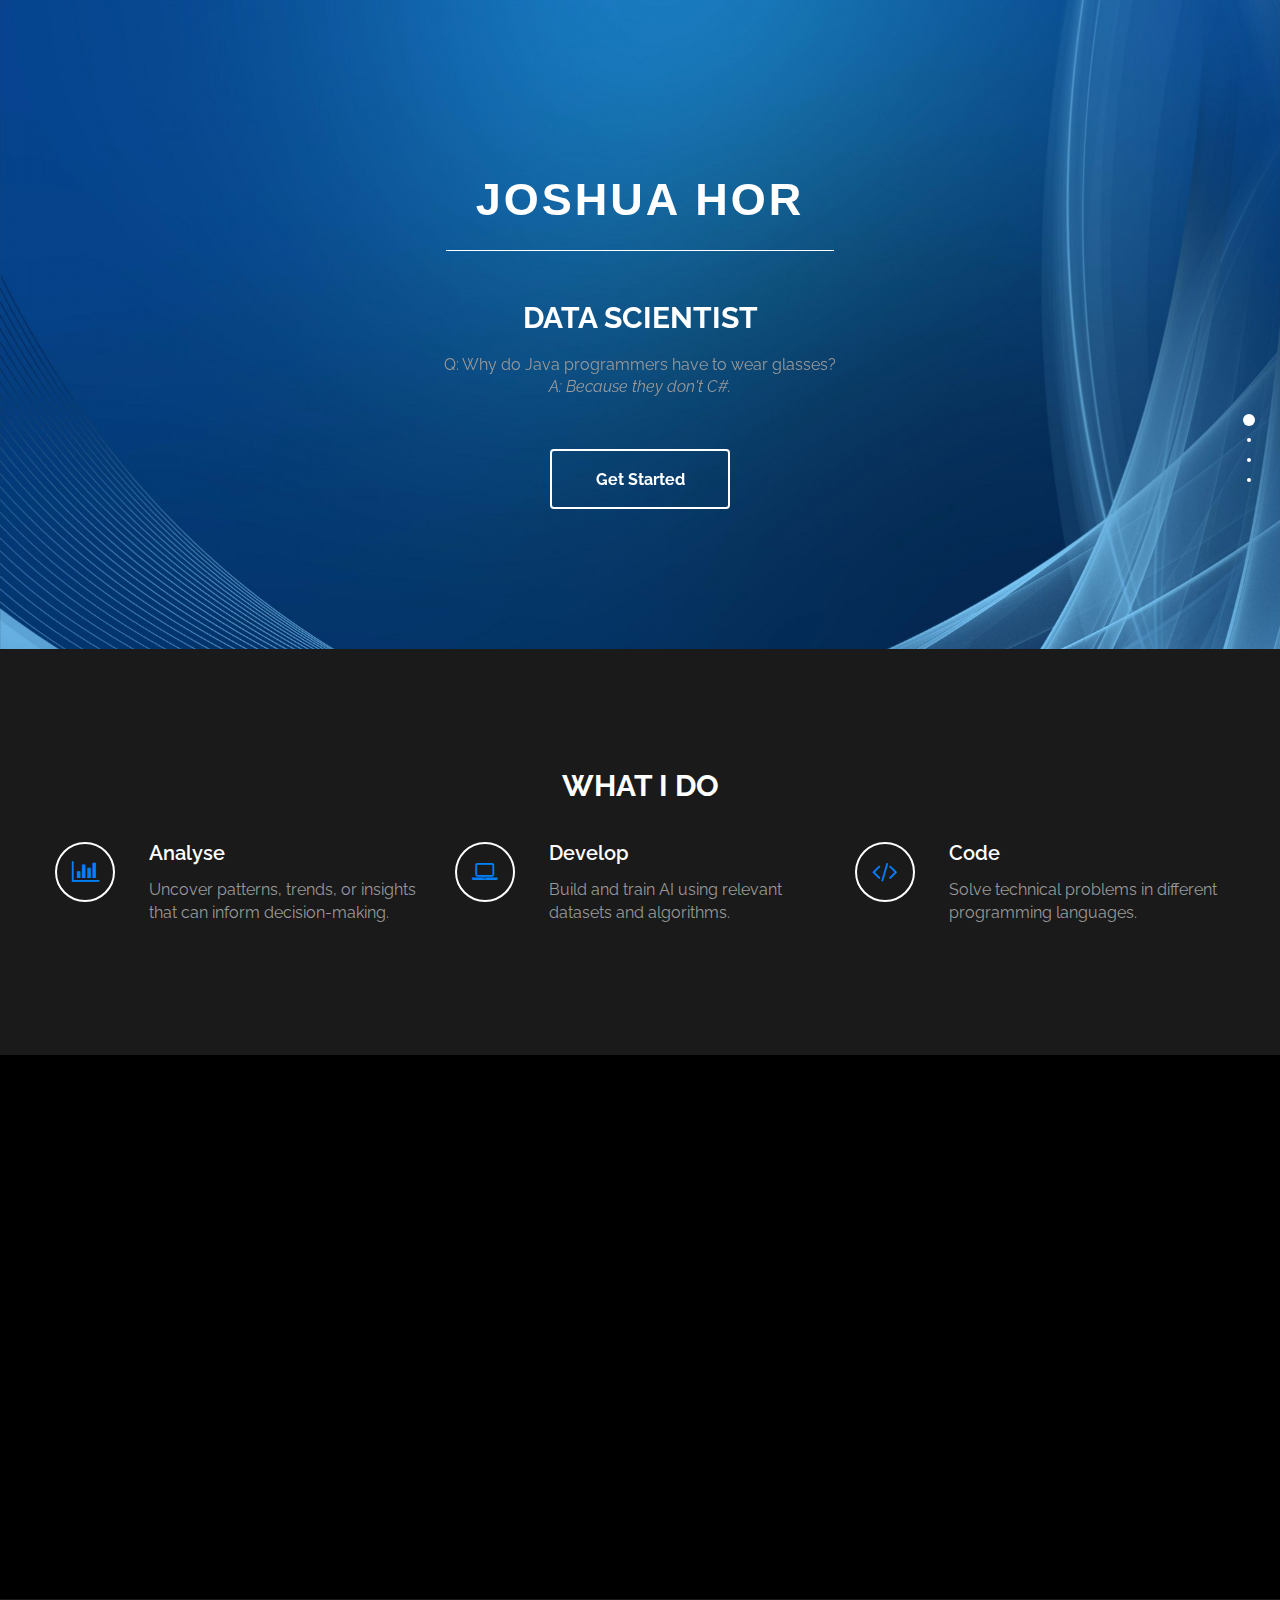
<file: index.html>
<!DOCTYPE html>
<html lang="en">

<head>
	<meta charset="utf-8">

	<title>My Resume</title>
	<meta name="keywords" content="">
	<meta name="description" content="">

	<meta http-equiv="X-UA-Compatible" content="IE=Edge">
	<meta http-equiv="Content-Type" content="text/html; charset=UTF-8" />
	<meta name="viewport" content="width=device-width, initial-scale=1">

	<!-- animate -->
	<link rel="stylesheet" href="css/animate.min.css">
	<!-- bootstrap -->
	<link rel="stylesheet" href="css/bootstrap.min.css">
	<!-- font-awesome -->
	<link rel="stylesheet" href="css/font-awesome.min.css">
	<!-- google font -->
	<link href='http://fonts.googleapis.com/css?family=Raleway:400,300,700,800' rel='stylesheet' type='text/css'>
	<!-- fullpage -->
	<link rel="stylesheet" href="css/jquery.fullPage.css">
	<!-- custom -->
	<link rel="stylesheet" href="css/style.css">

</head>

<body>

	<div id="fullpage">
		<!-- start home -->
		<div id="home" class="section">
			<div class="container">
				<div class="row">
					<div class="col-md-2"></div>
					<div class="col-md-8 wow fadeIn" data-wow-delay="0.5s">
						<h1>JOSHUA HOR</h1>
						<h2 class="rotate"> DATA SCIENTIST,
							AI ENGINEER,
							TARUMT GRADUATE, 
							BADMINTON LOVER
						</h2>
						<p>Q: Why do Java programmers have to wear glasses? 
							<br><i>A: Because they don't C#.</i>
						</p>
						<a href="#work" class="btn btn-default smoothScroll wow fadeInUp" data-wow-delay="1s">Get
							Started</a>
					</div>
					<div class="col-md-2"></div>
				</div>
			</div>
		</div>
		<!-- end of home -->

		<!-- start work -->
		<div class="section" id="work">
			<div class="container">
				<div class="row">
					<div class="col-md-12 wow bounce">
						<h2>WHAT I DO</h2>
					</div>
					<div class="row">
						<div class="col-md-4 col-xs-11 wow fadeInUp" data-wow-delay="0.6s">
							<div class="media">
								<div class="media-object media-left">
									<i class="fa fa-bar-chart"></i>
								</div>
								<div class="media-body">
									<h3 class="media-heading"> Analyse</h3>
									<p>Uncover patterns, trends, or insights that can 
										inform decision-making. 
									</p>
								</div>
							</div>
						</div>

						<div class="col-md-4 col-xs-11 wow fadeInUp" data-wow-delay="0.6s">
							<div class="media">
								<div class="media-object media-left">
									<i class="fa fa-laptop"></i>
								</div>
								<div class="media-body">
									<h3 class="media-heading"> Develop</h3>
									<p>Build and train AI using relevant datasets and 
										algorithms.
									</p>
								</div>
							</div>
						</div>

						<div class="col-md-4 col-xs-11 wow fadeInUp" data-wow-delay="0.6s">
							<div class="media">
								<div class="media-object media-left">
									<i class="fa fa-code"></i>
								</div>
								<div class="media-body">
									<h3 class="media-heading"> Code</h3>
									<p>Solve technical problems in different programming 
										languages.
									</p>
								</div>
							</div>
						</div>
					</div>
				</div>
			</div>
		</div>
		<!-- end of work -->

		<!-- start about -->
		<div class="section" id="about">
			<div class="container">
				<div class="row">
					<div class="col-md-6 col-xs-11 wow fadeInLeft" data-wow-delay="0.9s">
						<h2>ABOUT JOSHUA</h2>
						<h4>DATA SCIENTIST</h4>
						<p>I am Joshua Hor Shen Yang, a graduate from Tunku Abdul Rahman University of Management and 
							Technology (TARUMT).
						</p>
						<p>As a Data Science major. I priorly deal with Machine Learning, Artificial Intellgence and Data Analysis topics,
							but I am also a self-taught Full-Stack Developer.
						</p>
					</div>
					<div class="col-md-6 col-xs-11 wow fadeInRight" data-wow-delay="0.9s">
						<span class="text-top">Python <small>85%</small></span>
						<div class="progress">
							<div class="progress-bar progress-bar-danger" role="progressbar" aria-valuenow="60"
								aria-valuemin="0" aria-valuemax="100" style="width:85% ;"></div>
						</div>
						<span>Java <small>75%</small></span>
						<div class="progress">
							<div class="progress-bar progress-bar-danger" role="progressbar" aria-valuenow="60"
								aria-valuemin="0" aria-valuemax="100" style="width:75% ;"></div>
						</div>
						<span>C/C++ <small>70%</small></span>
						<div class="progress">
							<div class="progress-bar progress-bar-danger" role="progressbar" aria-valuenow="60"
								aria-valuemin="0" aria-valuemax="100" style="width:70% ;"></div>
						</div>
						<span>HTML/CSS/JS <small>80%</small></span>
						<div class="progress">
							<div class="progress-bar progress-bar-danger" role="progressbar" aria-valuenow="60"
								aria-valuemin="0" aria-valuemax="100" style="width:80% ;"></div>
						</div>
						<span>SQL <small>80%</small></span>
						<div class="progress">
							<div class="progress-bar progress-bar-danger" role="progressbar" aria-valuenow="60"
								aria-valuemin="0" aria-valuemax="100" style="width:80% ;"></div>
						</div>
					</div>
				</div>
			</div>
		</div>
		<!-- end of about -->

		<!-- start of portfolio -->
		<div class="section" id="portfolio">
			<div class="container">
				<div class="row">
					<div class="col-md-12">
						<h2 class="wow bounce">PORTFOLIO</h2>
					</div>
					<div class="col-md-4 col-xs-6 wow fadeIn" data-wow-delay="0.6s">
						<div class="portfolio-thumb">
							<img src="images/portfolio-img1.jpg" class="img-responsive">
							<a href="https://github.com/lowGI/aoi-analysis">
								<div class="portfolio-overlay">
									<h4>AOI Machine Analysis</h4>
									<h5><i>Python</i></h5>
								</div>
							</a>
						</div>
					</div>

					<div class="col-md-4 col-xs-6 wow fadeIn" data-wow-delay="0.6s">
						<div class="portfolio-thumb">
							<img src="images/portfolio-img2.jpg" class="img-responsive">
							<div class="portfolio-overlay">
								<h4>Steam Game Analysis</h4>
								<h5><i>Tableau</i></h5>
							</div>
						</div>
					</div>

					<div class="col-md-4 col-xs-6 wow fadeIn" data-wow-delay="0.6s">
						<div class="portfolio-thumb">
							<img src="images/portfolio-img3.jpg" class="img-responsive">
							<a href="https://github.com/lowGI/live-broadcast-java">
								<div class="portfolio-overlay">
									<h4>Live Broadcast</h4>
									<h5><i>Java</i></h5>
								</div>
							</a>
						</div>
					</div>
					<div class="col-md-6 col-xs-6 wow fadeIn" data-wow-delay="0.6s">
						<div class="portfolio-thumb">
							<img src="images/portfolio-img4.jpg" class="img-responsive">
							<a href="https://github.com/lowGI/uni-exam-system">
								<div class="portfolio-overlay">
									<h4>University Examination System</h4>
									<h5><i>HTML, CSS, JavaScript</i></h5>
								</div>
							</a>
						</div>
					</div>
					<div class="col-md-6 col-xs-6 wow fadeIn" data-wow-delay="0.6s">
						<div class="portfolio-thumb">
							<img src="images/portfolio-img5.jpg" class="img-responsive">
							<a href="https://github.com/lowGI/ai-chatbot-version-1">
								<div class="portfolio-overlay">
									<h4>AI Chatbot</h4>
									<h5><i>Python, HTML, CSS, JavaScript</i></h5>
								</div>
							</a>
						</div>
					</div>
				</div>
			</div>
		</div>
		<!-- end of portfolio -->

		<!-- start of footer -->
		<footer>
			<div class="container">
				<div class="row">
					<div class="col-md-12 wow fadeIn" data-wow-delay="0.8s">
						<p>&copy; Copyright 2024.
						</p>
						<hr>
						<ul class="social-icon">
							<li><a href="#" class="fa fa-facebook"></a></li>
							<li><a href="#" class="fa fa-twitter"></a></li>
							<li><a href="#" class="fa fa-whatsapp"></a></li>
						</ul>
					</div>
				</div>
			</div>
		</footer>
		<!-- end of footer  -->
	</div>
	<!-- end of website -->




	<!-- jQuery -->
	<script src="js/jquery.js"></script>
	<!-- bootstrap -->
	<script src="js/bootstrap.min.js"></script>
	<!-- fullpage -->
	<script src="js/jquery.fullPage.js"></script>
	<!-- smoothScroll -->
	<script src="js/smoothscroll.js"></script>
	<!-- wow -->
	<script src="js/wow.min.js"></script>
	<!-- text rotater -->
	<script src="js/jquery.simple-text-rotator.js"></script>
	<!-- custom -->
	<script src="js/custom.js"></script>

</body>

</html>
</file>
<file: css/style.css>
:root {
    --blue: rgba(0, 132, 255, 0.994);
}

body {
    background: #000000;
    color: #999;
    font-family: 'Raleway', sans-serif;
    font-size: 16px;
    font-weight: 400;
}

/* start all section */
#home,
#home .fp-slide,
#home .fp-tableCell,

#work,
#work .fp-slide,
#work .fp-tableCell,

#about,
#about .fp-slide,
#about .fp-tableCell,

#contact,
#contact .fp-slide,
#contact .fp-tableCell,

#portfolio,
#portfolio .fp-slide,
#portfolio .fp-tableCell,

footer,
footer .fp-slide,
footer .fp-tableCell {
    height: auto !important;
}

/* end all section */

/* start all heading */
h1,
h2,
h3,
h4,
h5 {
    color: #ffffff;
    font-weight: bold;
}

/* end all heading */

/* start all section */
#work,
#about,
#portfolio,
#contact {
    padding-top: 100px;
    padding-bottom: 120px;
}

/* end all section */

/* start simpletextrotator */
.rotating {
    display: inline-block;
    -webkit-transform-style: preserve-3d;
    -moz-transform-style: preserve-3d;
    -ms-transform-style: preserve-3d;
    -o-transform-style: preserve-3d;
    transform-style: preserve-3d;
    -webkit-transform: rotateX(0) rotateY(0) rotateZ(0);
    -moz-transform: rotateX(0) rotateY(0) rotateZ(0);
    -ms-transform: rotateX(0) rotateY(0) rotateZ(0);
    -o-transform: rotateX(0) rotateY(0) rotateZ(0);
    transform: rotateX(0) rotateY(0) rotateZ(0);
    -webkit-transition: 0.5s;
    -moz-transition: 0.5s;
    -ms-transition: 0.5s;
    -o-transition: 0.5s;
    transition: 0.5s;
    -webkit-transform-origin-x: 50%;
}

.rotating.flip {
    position: relative;
}

.rotating .front,
.rotating .back {
    left: 0;
    top: 0;
    -webkit-backface-visibility: hidden;
    -moz-backface-visibility: hidden;
    -ms-backface-visibility: hidden;
    -o-backface-visibility: hidden;
    backface-visibility: hidden;
}

.rotating .front {
    position: absolute;
    display: inline-block;
    -webkit-transform: translate3d(0, 0, 1px);
    -moz-transform: translate3d(0, 0, 1px);
    -ms-transform: translate3d(0, 0, 1px);
    -o-transform: translate3d(0, 0, 1px);
    transform: translate3d(0, 0, 1px);
}

.rotating.flip .front {
    z-index: 1;
}

.rotating .back {
    display: block;
    opacity: 0;
}

.rotating.spin {
    -webkit-transform: rotate(360deg) scale(0);
    -moz-transform: rotate(360deg) scale(0);
    -ms-transform: rotate(360deg) scale(0);
    -o-transform: rotate(360deg) scale(0);
    transform: rotate(360deg) scale(0);
}

.rotating.flip .back {
    z-index: 2;
    display: block;
    opacity: 1;

    -webkit-transform: rotateY(180deg) translate3d(0, 0, 0);
    -moz-transform: rotateY(180deg) translate3d(0, 0, 0);
    -ms-transform: rotateY(180deg) translate3d(0, 0, 0);
    -o-transform: rotateY(180deg) translate3d(0, 0, 0);
    transform: rotateY(180deg) translate3d(0, 0, 0);
}

.rotating.flip.up .back {
    -webkit-transform: rotateX(180deg) translate3d(0, 0, 0);
    -moz-transform: rotateX(180deg) translate3d(0, 0, 0);
    -ms-transform: rotateX(180deg) translate3d(0, 0, 0);
    -o-transform: rotateX(180deg) translate3d(0, 0, 0);
    transform: rotateX(180deg) translate3d(0, 0, 0);
}

.rotating.flip.cube .front {
    -webkit-transform: translate3d(0, 0, 100px) scale(0.9, 0.9);
    -moz-transform: translate3d(0, 0, 100px) scale(0.85, 0.85);
    -ms-transform: translate3d(0, 0, 100px) scale(0.85, 0.85);
    -o-transform: translate3d(0, 0, 100px) scale(0.85, 0.85);
    transform: translate3d(0, 0, 100px) scale(0.85, 0.85);
}

.rotating.flip.cube .back {
    -webkit-transform: rotateY(180deg) translate3d(0, 0, 100px) scale(0.9, 0.9);
    -moz-transform: rotateY(180deg) translate3d(0, 0, 100px) scale(0.85, 0.85);
    -ms-transform: rotateY(180deg) translate3d(0, 0, 100px) scale(0.85, 0.85);
    -o-transform: rotateY(180deg) translate3d(0, 0, 100px) scale(0.85, 0.85);
    transform: rotateY(180deg) translate3d(0, 0, 100px) scale(0.85, 0.85);
}

.rotating.flip.cube.up .back {
    -webkit-transform: rotateX(180deg) translate3d(0, 0, 100px) scale(0.9, 0.9);
    -moz-transform: rotateX(180deg) translate3d(0, 0, 100px) scale(0.85, 0.85);
    -ms-transform: rotateX(180deg) translate3d(0, 0, 100px) scale(0.85, 0.85);
    -o-transform: rotateX(180deg) translate3d(0, 0, 100px) scale(0.85, 0.85);
    transform: rotateX(180deg) translate3d(0, 0, 100px) scale(0.85, 0.85);
}

/* end simpletextrotator */

/* start home */

#home {
    background: url('../images/home-bg.jpg');
    background-size: cover;
    background-repeat: no-repeat;
    padding-top: 120px;
    padding-bottom: 140px;
    text-align: center;
    filter: grayscale(0%);
}

#home h1 {
    /*border: 2px solid #D43F52;*/
    border-bottom: 1px solid #ffffff;
    color: #ffffff;
    display: inline-block;
    letter-spacing: 3px;
    font-size: 45px;
    font-family:Arial, Helvetica;
    padding: 25px 30px;
    margin: 30px 0;
}

#home h2 {
    padding-bottom: 10px;
}

#home .btn {
    background: transparent;
    border: 2px solid #ffffff;
    color: #ffffff;
    font-size: 16px;
    font-weight: bold;
    width: 180px;
    height: 60px;
    margin-top: 40px;
    padding-top: 18px;
    transition: all 0.4s ease-in-out;
}

#home .btn:hover {
    color: var(--blue);
    border-color: transparent;
}

/* end home */

/* start work */
#work {
    background: #1a1a1a;
}

#work h2 {
    text-align: center;
}

#work .media {
    margin-top: 30px;
}

#work .media .fa {
    border: 2px solid #fff;
    border-radius: 50%;
    color: var(--blue);
    font-size: 24px;
    margin-right: 24px;
    width: 60px;
    height: 60px;
    line-height: 55px;
    text-align: center;
    vertical-align: middle;
    transition: all 0.4s ease-in;
}

#work .media .fa:hover {
    background: #fff;
    cursor: pointer;
}

#work .media .media-heading {
    font-size: 20px;
    font-weight: 600;
    padding-bottom: 10px;
}

/*end of work  */

/* start about */
#about h4 {
    padding: 15px 0;
    color: var(--blue);
}

#about .progress {
    border-radius: 4px;
    background: #fff;
    height: 6px;
}

#about .progress .progress-bar-danger {
    background-color: var(--blue);
}

#about .text-top {
    padding-top: 50px;
}

#about span {
    color: #fff;
    font-weight: bold;
    display: block;
    padding-bottom: 6px;
}

#about small {
    font-weight: bold;
    float: right;
}

/* end of about */

/* start portfolio */
#portfolio {
    background: #1a1a1a;
    text-align: center;
}

#portfolio h2 {
    padding-bottom: 30px;
}

#portfolio .portfolio-thumb {
    overflow: hidden;
    position: relative;
    margin-bottom: 30px;
}

#portfolio .portfolio-thumb .portfolio-overlay {
    background: var(--blue);
    top: 0;
    left: 0;
    right: 0;
    bottom: 0;
    opacity: 0;
    width: 100%;
    height: 100%;
    position: absolute;
    padding-top: 60px;
    transition: all 0.4s ease-in-out;
}

#portfolio .portfolio-thumb:hover .portfolio-overlay {
    cursor: pointer;
    opacity: 0.7;
    transform: scale(0.8);
}

/* end of portfolio */

/* footer */

footer {
    border-top: 1px solid #090900;
    text-align: center;
    padding-top: 40px;
    padding-bottom: 20px;
}

footer hr {
    width: 100px;
}

/* end of footer */

/* social media icon */

.social-icon {
    position: relative;
    padding: 0;
    margin: 0;
}

.social-icon li {
    display: inline-block;
    list-style: none;
}

.social-icon li a {
    border-radius: 50%;
    color: #606060;
    text-decoration: none;
    text-align: center;
    margin-right: 10px;
    transition: all 0.4s ease-in-out;
}

.social-icon li a:hover {
    color: #D43F52;
}

/* end of social-icons */
</file>
